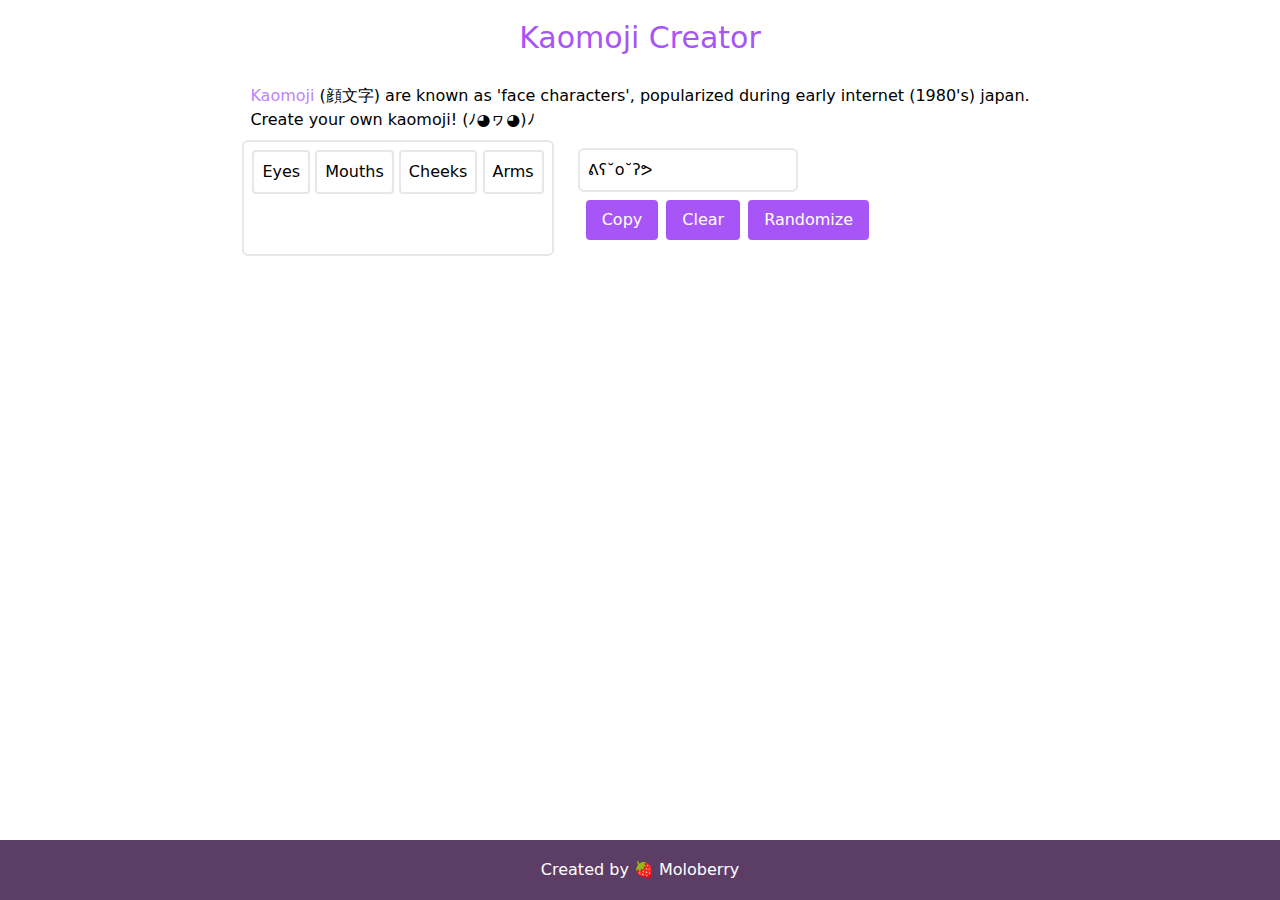
<file: src/index.html>
<!doctype html>
<html>
<head>
  <meta name="viewport" content="width=device-width, initial-scale=1.0">
  <title>Kaomoji Generator</title>
  <link href="./output.css" rel="stylesheet">
    <script src="./kaomoji.js"></script>
</head>
<body>

  <div class="main">
  <div>
    <h1>
      Kaomoji Creator
    </h1>
    <p> 
        <a href="https://en.wikipedia.org/wiki/Kaomoji"> Kaomoji </a> (顔文字) are known as 'face characters', popularized during early internet (1980's) japan.  <br>
      Create your own kaomoji! (ﾉ◕ヮ◕)ﾉ <br>  
    </p>
    
    <div class="flex gap-4"> 
      <div id="selection_menus">
        <div class="flex-row items-center p-2">
          <button class="tabs" onClick="switchTab(event)">Eyes</button>
          <button class="tabs" onClick="switchTab(event)">Mouths</button>
          <button class="tabs" onClick="switchTab(event)">Cheeks</button>
          <button class="tabs" onClick="switchTab(event)">Arms</button>
        </div>
        <div class="flex flex-col items-center p-2">
          <div id="Eyes" class="options grid grid-cols-3 hidden"></div>
          <div id="Mouths" class="options grid grid-cols-3 hidden "></div>
          <div id="Cheeks" class="options grid grid-cols-3 hidden"></div>
          <div id="Arms" class="options grid grid-cols-3 hidden"></div>
        </div>
      </div>
      <div class="flex-col p-2">
       <input id="kaomoji_display" class="border-2 p-2 rounded" type="text" value="✧(≖ ◡ ≖✿)">
        <div class="flex p-2 gap-2">
          <!-- Get rid of these so many id's and classes? clean it up!! -->
          <button id="copy_button" class="settings" onClick="copyToClipboard()">Copy</button>
          <button id="clear_button" class="settings" onClick="clearKaomoji()">Clear</button>
          <button id="randomize_button" class="settings" onClick="randomizeKaomoji()">Randomize</button>
          <!-- <button id="save_button" class="bg-purple-500 text-white py-2 px-4 rounded" onClick="saveKaomoji()">Save</button> -->
        </div>
      </div>
     
    </div>

  </div>
</div>

<div class="footer">
  <p class="text-center text-white">Created by 🍓 Moloberry </p> 
</div>

</body>
</html>
</file>
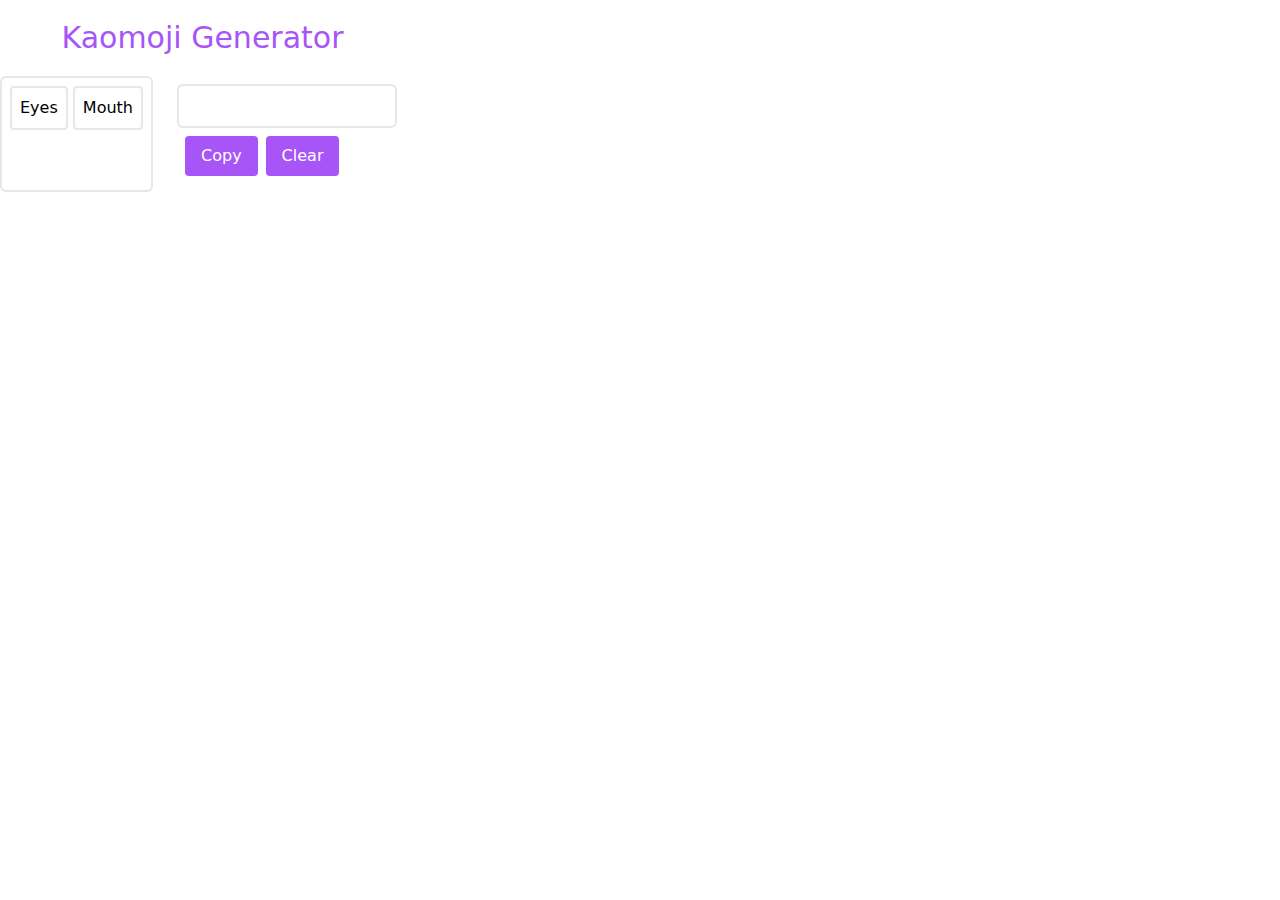
<file: src/main.html>
<!doctype html>
<html>
<head>
  <meta charset="UTF-8">
  <meta name="viewport" content="width=device-width, initial-scale=1.0">
  <link href="./output.css" rel="stylesheet">
    <script src="./kaomoji.js"></script>
</head>
<body>

<!-- <div class="flex justify-center items-center h-screen">

  <h1 class="text-3xl text-purple-500">
    Kaomoji
  </h1>


  <div class="flex flex-col items-center border-2">
    <div id="kaomoji_display" class="text-2xl text-purple-500 py-4 px-4 "> ✧(≖ ◡ ≖✿) </div>
    <div class="flex items-center gap-2">
      <div> 
        <h1 class="text-2xl  text-purple-500 text-center "> EYES </h1>
        <div id="eye_buttons" class="grid grid-cols-3 "></div>
      </div>
      <div> 
        <h1 class="text-2xl  text-purple-500 text-center"> NOSE </h1>
        <div id="nose_buttons" class="grid grid-cols-3 "></div>
      <div id="mouth_buttons" class="grid grid-cols-3 "></div>
    </div>

  </div> -->

  <div class="flex justify-center items-center h-screen">
  <div class="flex-col">
    <h1 class="text-3xl text-center text-purple-500 p-5">
      Kaomoji Generator
    </h1>
    <div class="flex gap-4"> 
      <div id="selection_menus" class="border-2 rounded-md">
        <div class="flex-row items-center p-2">
          <button id="tab_eye" class="rounded border-2 p-2" onClick="showEyeMenu()"> Eyes </button>
          <button id="tab_mouth" class="rounded border-2 p-2" onClick="showMouthMenu()"> Mouth </button>
        </div>
        <div class="flex flex-col items-center p-2">
          <div id="eye_menu" class="grid grid-cols-3 hidden"></div>
          <div id="mouth_menu" class="grid grid-cols-3 hidden "></div>
        </div>
      </div>
      <div class="flex-col p-2">
       <input id="kaomoji_display" class="border-2 p-2 rounded" type="text" value="✧(≖ ◡ ≖✿)">
        <div id="options" class="flex p-2 gap-2">
          <button id="copy_button" class="bg-purple-500 text-white py-2 px-4 rounded" onClick="copyToClipboard()">Copy</button>
          <button id="clear_button" class="bg-purple-500 text-white py-2 px-4 rounded" onClick="clearKaomoji()">Clear</button>
        </div>
      </div>
     
    </div>

  </div>
</div>

  

</body>
</html>
</file>
<file: src/output.css>
/*
! tailwindcss v3.4.4 | MIT License | https://tailwindcss.com
*/

/*
1. Prevent padding and border from affecting element width. (https://github.com/mozdevs/cssremedy/issues/4)
2. Allow adding a border to an element by just adding a border-width. (https://github.com/tailwindcss/tailwindcss/pull/116)
*/

*,
::before,
::after {
  box-sizing: border-box;
  /* 1 */
  border-width: 0;
  /* 2 */
  border-style: solid;
  /* 2 */
  border-color: #e5e7eb;
  /* 2 */
}

::before,
::after {
  --tw-content: '';
}

/*
1. Use a consistent sensible line-height in all browsers.
2. Prevent adjustments of font size after orientation changes in iOS.
3. Use a more readable tab size.
4. Use the user's configured `sans` font-family by default.
5. Use the user's configured `sans` font-feature-settings by default.
6. Use the user's configured `sans` font-variation-settings by default.
7. Disable tap highlights on iOS
*/

html,
:host {
  line-height: 1.5;
  /* 1 */
  -webkit-text-size-adjust: 100%;
  /* 2 */
  -moz-tab-size: 4;
  /* 3 */
  -o-tab-size: 4;
     tab-size: 4;
  /* 3 */
  font-family: ui-sans-serif, system-ui, sans-serif, "Apple Color Emoji", "Segoe UI Emoji", "Segoe UI Symbol", "Noto Color Emoji";
  /* 4 */
  font-feature-settings: normal;
  /* 5 */
  font-variation-settings: normal;
  /* 6 */
  -webkit-tap-highlight-color: transparent;
  /* 7 */
}

/*
1. Remove the margin in all browsers.
2. Inherit line-height from `html` so users can set them as a class directly on the `html` element.
*/

body {
  margin: 0;
  /* 1 */
  line-height: inherit;
  /* 2 */
}

/*
1. Add the correct height in Firefox.
2. Correct the inheritance of border color in Firefox. (https://bugzilla.mozilla.org/show_bug.cgi?id=190655)
3. Ensure horizontal rules are visible by default.
*/

hr {
  height: 0;
  /* 1 */
  color: inherit;
  /* 2 */
  border-top-width: 1px;
  /* 3 */
}

/*
Add the correct text decoration in Chrome, Edge, and Safari.
*/

abbr:where([title]) {
  -webkit-text-decoration: underline dotted;
          text-decoration: underline dotted;
}

/*
Remove the default font size and weight for headings.
*/

h1,
h2,
h3,
h4,
h5,
h6 {
  font-size: inherit;
  font-weight: inherit;
}

/*
Reset links to optimize for opt-in styling instead of opt-out.
*/

a {
  color: inherit;
  text-decoration: inherit;
}

/*
Add the correct font weight in Edge and Safari.
*/

b,
strong {
  font-weight: bolder;
}

/*
1. Use the user's configured `mono` font-family by default.
2. Use the user's configured `mono` font-feature-settings by default.
3. Use the user's configured `mono` font-variation-settings by default.
4. Correct the odd `em` font sizing in all browsers.
*/

code,
kbd,
samp,
pre {
  font-family: ui-monospace, SFMono-Regular, Menlo, Monaco, Consolas, "Liberation Mono", "Courier New", monospace;
  /* 1 */
  font-feature-settings: normal;
  /* 2 */
  font-variation-settings: normal;
  /* 3 */
  font-size: 1em;
  /* 4 */
}

/*
Add the correct font size in all browsers.
*/

small {
  font-size: 80%;
}

/*
Prevent `sub` and `sup` elements from affecting the line height in all browsers.
*/

sub,
sup {
  font-size: 75%;
  line-height: 0;
  position: relative;
  vertical-align: baseline;
}

sub {
  bottom: -0.25em;
}

sup {
  top: -0.5em;
}

/*
1. Remove text indentation from table contents in Chrome and Safari. (https://bugs.chromium.org/p/chromium/issues/detail?id=999088, https://bugs.webkit.org/show_bug.cgi?id=201297)
2. Correct table border color inheritance in all Chrome and Safari. (https://bugs.chromium.org/p/chromium/issues/detail?id=935729, https://bugs.webkit.org/show_bug.cgi?id=195016)
3. Remove gaps between table borders by default.
*/

table {
  text-indent: 0;
  /* 1 */
  border-color: inherit;
  /* 2 */
  border-collapse: collapse;
  /* 3 */
}

/*
1. Change the font styles in all browsers.
2. Remove the margin in Firefox and Safari.
3. Remove default padding in all browsers.
*/

button,
input,
optgroup,
select,
textarea {
  font-family: inherit;
  /* 1 */
  font-feature-settings: inherit;
  /* 1 */
  font-variation-settings: inherit;
  /* 1 */
  font-size: 100%;
  /* 1 */
  font-weight: inherit;
  /* 1 */
  line-height: inherit;
  /* 1 */
  letter-spacing: inherit;
  /* 1 */
  color: inherit;
  /* 1 */
  margin: 0;
  /* 2 */
  padding: 0;
  /* 3 */
}

/*
Remove the inheritance of text transform in Edge and Firefox.
*/

button,
select {
  text-transform: none;
}

/*
1. Correct the inability to style clickable types in iOS and Safari.
2. Remove default button styles.
*/

button,
input:where([type='button']),
input:where([type='reset']),
input:where([type='submit']) {
  -webkit-appearance: button;
  /* 1 */
  background-color: transparent;
  /* 2 */
  background-image: none;
  /* 2 */
}

/*
Use the modern Firefox focus style for all focusable elements.
*/

:-moz-focusring {
  outline: auto;
}

/*
Remove the additional `:invalid` styles in Firefox. (https://github.com/mozilla/gecko-dev/blob/2f9eacd9d3d995c937b4251a5557d95d494c9be1/layout/style/res/forms.css#L728-L737)
*/

:-moz-ui-invalid {
  box-shadow: none;
}

/*
Add the correct vertical alignment in Chrome and Firefox.
*/

progress {
  vertical-align: baseline;
}

/*
Correct the cursor style of increment and decrement buttons in Safari.
*/

::-webkit-inner-spin-button,
::-webkit-outer-spin-button {
  height: auto;
}

/*
1. Correct the odd appearance in Chrome and Safari.
2. Correct the outline style in Safari.
*/

[type='search'] {
  -webkit-appearance: textfield;
  /* 1 */
  outline-offset: -2px;
  /* 2 */
}

/*
Remove the inner padding in Chrome and Safari on macOS.
*/

::-webkit-search-decoration {
  -webkit-appearance: none;
}

/*
1. Correct the inability to style clickable types in iOS and Safari.
2. Change font properties to `inherit` in Safari.
*/

::-webkit-file-upload-button {
  -webkit-appearance: button;
  /* 1 */
  font: inherit;
  /* 2 */
}

/*
Add the correct display in Chrome and Safari.
*/

summary {
  display: list-item;
}

/*
Removes the default spacing and border for appropriate elements.
*/

blockquote,
dl,
dd,
h1,
h2,
h3,
h4,
h5,
h6,
hr,
figure,
p,
pre {
  margin: 0;
}

fieldset {
  margin: 0;
  padding: 0;
}

legend {
  padding: 0;
}

ol,
ul,
menu {
  list-style: none;
  margin: 0;
  padding: 0;
}

/*
Reset default styling for dialogs.
*/

dialog {
  padding: 0;
}

/*
Prevent resizing textareas horizontally by default.
*/

textarea {
  resize: vertical;
}

/*
1. Reset the default placeholder opacity in Firefox. (https://github.com/tailwindlabs/tailwindcss/issues/3300)
2. Set the default placeholder color to the user's configured gray 400 color.
*/

input::-moz-placeholder, textarea::-moz-placeholder {
  opacity: 1;
  /* 1 */
  color: #9ca3af;
  /* 2 */
}

input::placeholder,
textarea::placeholder {
  opacity: 1;
  /* 1 */
  color: #9ca3af;
  /* 2 */
}

/*
Set the default cursor for buttons.
*/

button,
[role="button"] {
  cursor: pointer;
}

/*
Make sure disabled buttons don't get the pointer cursor.
*/

:disabled {
  cursor: default;
}

/*
1. Make replaced elements `display: block` by default. (https://github.com/mozdevs/cssremedy/issues/14)
2. Add `vertical-align: middle` to align replaced elements more sensibly by default. (https://github.com/jensimmons/cssremedy/issues/14#issuecomment-634934210)
   This can trigger a poorly considered lint error in some tools but is included by design.
*/

img,
svg,
video,
canvas,
audio,
iframe,
embed,
object {
  display: block;
  /* 1 */
  vertical-align: middle;
  /* 2 */
}

/*
Constrain images and videos to the parent width and preserve their intrinsic aspect ratio. (https://github.com/mozdevs/cssremedy/issues/14)
*/

img,
video {
  max-width: 100%;
  height: auto;
}

/* Make elements with the HTML hidden attribute stay hidden by default */

[hidden] {
  display: none;
}

*, ::before, ::after {
  --tw-border-spacing-x: 0;
  --tw-border-spacing-y: 0;
  --tw-translate-x: 0;
  --tw-translate-y: 0;
  --tw-rotate: 0;
  --tw-skew-x: 0;
  --tw-skew-y: 0;
  --tw-scale-x: 1;
  --tw-scale-y: 1;
  --tw-pan-x:  ;
  --tw-pan-y:  ;
  --tw-pinch-zoom:  ;
  --tw-scroll-snap-strictness: proximity;
  --tw-gradient-from-position:  ;
  --tw-gradient-via-position:  ;
  --tw-gradient-to-position:  ;
  --tw-ordinal:  ;
  --tw-slashed-zero:  ;
  --tw-numeric-figure:  ;
  --tw-numeric-spacing:  ;
  --tw-numeric-fraction:  ;
  --tw-ring-inset:  ;
  --tw-ring-offset-width: 0px;
  --tw-ring-offset-color: #fff;
  --tw-ring-color: rgb(59 130 246 / 0.5);
  --tw-ring-offset-shadow: 0 0 #0000;
  --tw-ring-shadow: 0 0 #0000;
  --tw-shadow: 0 0 #0000;
  --tw-shadow-colored: 0 0 #0000;
  --tw-blur:  ;
  --tw-brightness:  ;
  --tw-contrast:  ;
  --tw-grayscale:  ;
  --tw-hue-rotate:  ;
  --tw-invert:  ;
  --tw-saturate:  ;
  --tw-sepia:  ;
  --tw-drop-shadow:  ;
  --tw-backdrop-blur:  ;
  --tw-backdrop-brightness:  ;
  --tw-backdrop-contrast:  ;
  --tw-backdrop-grayscale:  ;
  --tw-backdrop-hue-rotate:  ;
  --tw-backdrop-invert:  ;
  --tw-backdrop-opacity:  ;
  --tw-backdrop-saturate:  ;
  --tw-backdrop-sepia:  ;
  --tw-contain-size:  ;
  --tw-contain-layout:  ;
  --tw-contain-paint:  ;
  --tw-contain-style:  ;
}

::backdrop {
  --tw-border-spacing-x: 0;
  --tw-border-spacing-y: 0;
  --tw-translate-x: 0;
  --tw-translate-y: 0;
  --tw-rotate: 0;
  --tw-skew-x: 0;
  --tw-skew-y: 0;
  --tw-scale-x: 1;
  --tw-scale-y: 1;
  --tw-pan-x:  ;
  --tw-pan-y:  ;
  --tw-pinch-zoom:  ;
  --tw-scroll-snap-strictness: proximity;
  --tw-gradient-from-position:  ;
  --tw-gradient-via-position:  ;
  --tw-gradient-to-position:  ;
  --tw-ordinal:  ;
  --tw-slashed-zero:  ;
  --tw-numeric-figure:  ;
  --tw-numeric-spacing:  ;
  --tw-numeric-fraction:  ;
  --tw-ring-inset:  ;
  --tw-ring-offset-width: 0px;
  --tw-ring-offset-color: #fff;
  --tw-ring-color: rgb(59 130 246 / 0.5);
  --tw-ring-offset-shadow: 0 0 #0000;
  --tw-ring-shadow: 0 0 #0000;
  --tw-shadow: 0 0 #0000;
  --tw-shadow-colored: 0 0 #0000;
  --tw-blur:  ;
  --tw-brightness:  ;
  --tw-contrast:  ;
  --tw-grayscale:  ;
  --tw-hue-rotate:  ;
  --tw-invert:  ;
  --tw-saturate:  ;
  --tw-sepia:  ;
  --tw-drop-shadow:  ;
  --tw-backdrop-blur:  ;
  --tw-backdrop-brightness:  ;
  --tw-backdrop-contrast:  ;
  --tw-backdrop-grayscale:  ;
  --tw-backdrop-hue-rotate:  ;
  --tw-backdrop-invert:  ;
  --tw-backdrop-opacity:  ;
  --tw-backdrop-saturate:  ;
  --tw-backdrop-sepia:  ;
  --tw-contain-size:  ;
  --tw-contain-layout:  ;
  --tw-contain-paint:  ;
  --tw-contain-style:  ;
}

.m-2 {
  margin: 0.5rem;
}

.flex {
  display: flex;
}

.grid {
  display: grid;
}

.hidden {
  display: none;
}

.grid-cols-3 {
  grid-template-columns: repeat(3, minmax(0, 1fr));
}

.flex-row {
  flex-direction: row;
}

.flex-col {
  flex-direction: column;
}

.items-center {
  align-items: center;
}

.gap-2 {
  gap: 0.5rem;
}

.gap-4 {
  gap: 1rem;
}

.rounded {
  border-radius: 0.25rem;
}

.rounded-lg {
  border-radius: 0.5rem;
}

.border-2 {
  border-width: 2px;
}

.border-purple-500 {
  --tw-border-opacity: 1;
  border-color: rgb(168 85 247 / var(--tw-border-opacity));
}

.bg-purple-500 {
  --tw-bg-opacity: 1;
  background-color: rgb(168 85 247 / var(--tw-bg-opacity));
}

.p-2 {
  padding: 0.5rem;
}

.px-4 {
  padding-left: 1rem;
  padding-right: 1rem;
}

.py-2 {
  padding-top: 0.5rem;
  padding-bottom: 0.5rem;
}

.text-white {
  --tw-text-opacity: 1;
  color: rgb(255 255 255 / var(--tw-text-opacity));
}

.main {
  display: flex;
  justify-content: center;
}

h1 {
  padding: 1.25rem;
  text-align: center;
  font-size: 1.875rem;
  line-height: 2.25rem;
  --tw-text-opacity: 1;
  color: rgb(168 85 247 / var(--tw-text-opacity));
}

a {
  --tw-text-opacity: 1;
  color: rgb(192 132 252 / var(--tw-text-opacity));
}

a:hover {
  --tw-text-opacity: 1;
  color: rgb(147 51 234 / var(--tw-text-opacity));
}

p {
  padding: 0.5rem;
}

.tabs {
  border-radius: 0.25rem;
  border-width: 2px;
  padding: 0.5rem;
}

.settings {
  border-radius: 0.25rem;
  --tw-bg-opacity: 1;
  background-color: rgb(168 85 247 / var(--tw-bg-opacity));
  padding-top: 0.5rem;
  padding-bottom: 0.5rem;
  padding-left: 1rem;
  padding-right: 1rem;
  --tw-text-opacity: 1;
  color: rgb(255 255 255 / var(--tw-text-opacity));
}

.settings:active {
  --tw-bg-opacity: 1;
  background-color: rgb(126 34 206 / var(--tw-bg-opacity));
}

#selection_menus, #kaomoji_display {
  border-radius: 0.375rem;
  border-width: 2px;
}

.footer {
  background-color: #5c3d66;
  color: white;
  text-align: center;
  padding: 10px;
  position: fixed;
  left: 0;
  bottom: 0;
  width: 100%;
}
</file>
